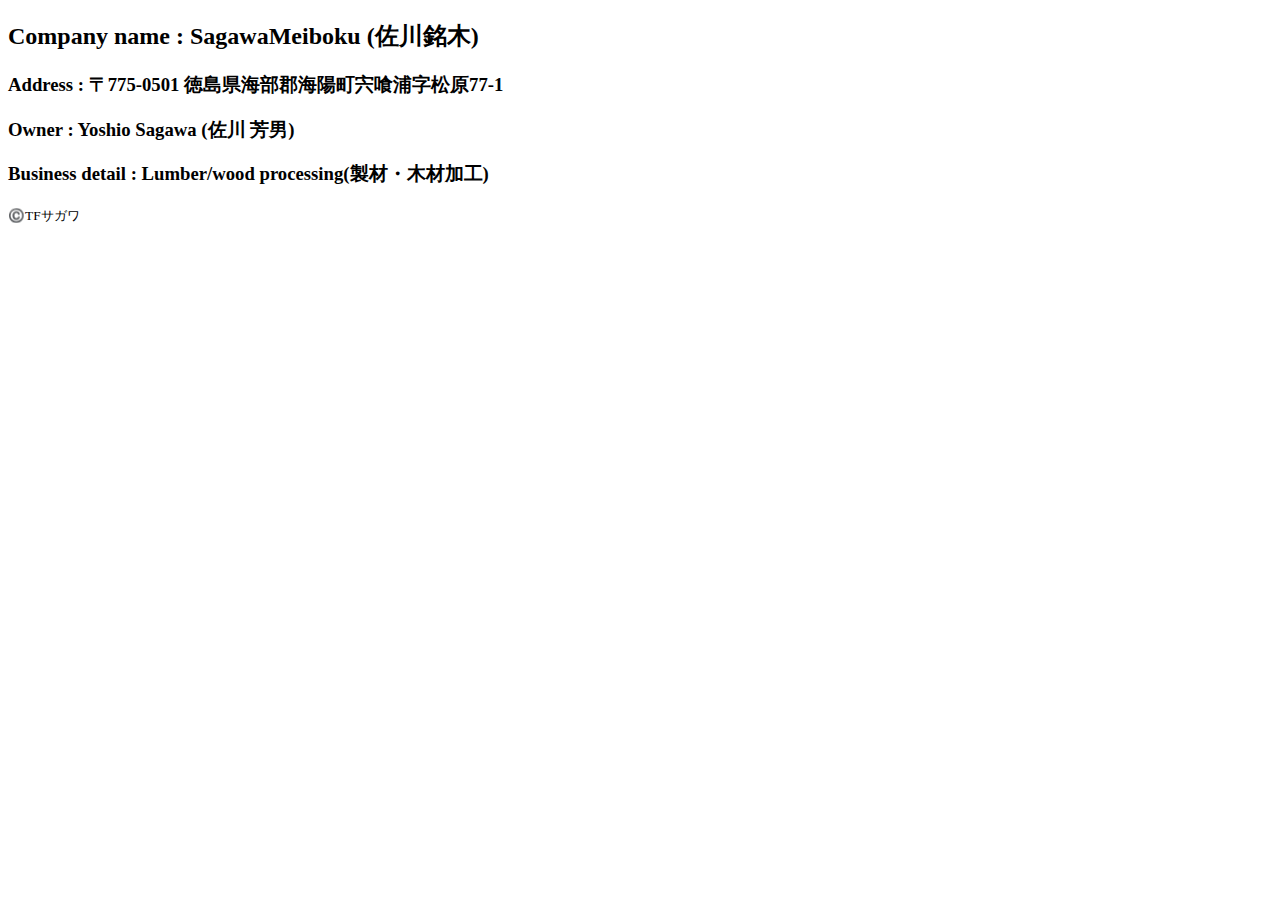
<file: index.html>
<!DOCTYPE html>
<html lag="jp">
    <head>
        <meta charset="UTF-8">
        <title>about</title>
        <meta name="viewport" content="width=device-width">
        <link rel="stylesheet" href="style.css"
        integrity="sha384-Vkoo8x4CGsO3+Hhxv8T/Q5PaXtkKtu6ug5TOeNV6gBiFeWPGFN9MuhOf23Q9Ifjh"
        crossorigin="anonymous"/>

    </head>
    <body>
                <h2><strong>Company name :</strong>    SagawaMeiboku (佐川銘木)</h2>
                <h3><strong>Address :</strong>         〒775-0501 徳島県海部郡海陽町宍喰浦字松原77-1</h3>
                <h3><strong>Owner :</strong>           Yoshio Sagawa (佐川 芳男)</h3>
                <h3><strong>Business detail :</strong> Lumber/wood processing(製材・木材加工)</h3>
        <footer>
            <small>
                ©️TFサガワ
            </small>
        </footer>
    </body>
</html>
</file>
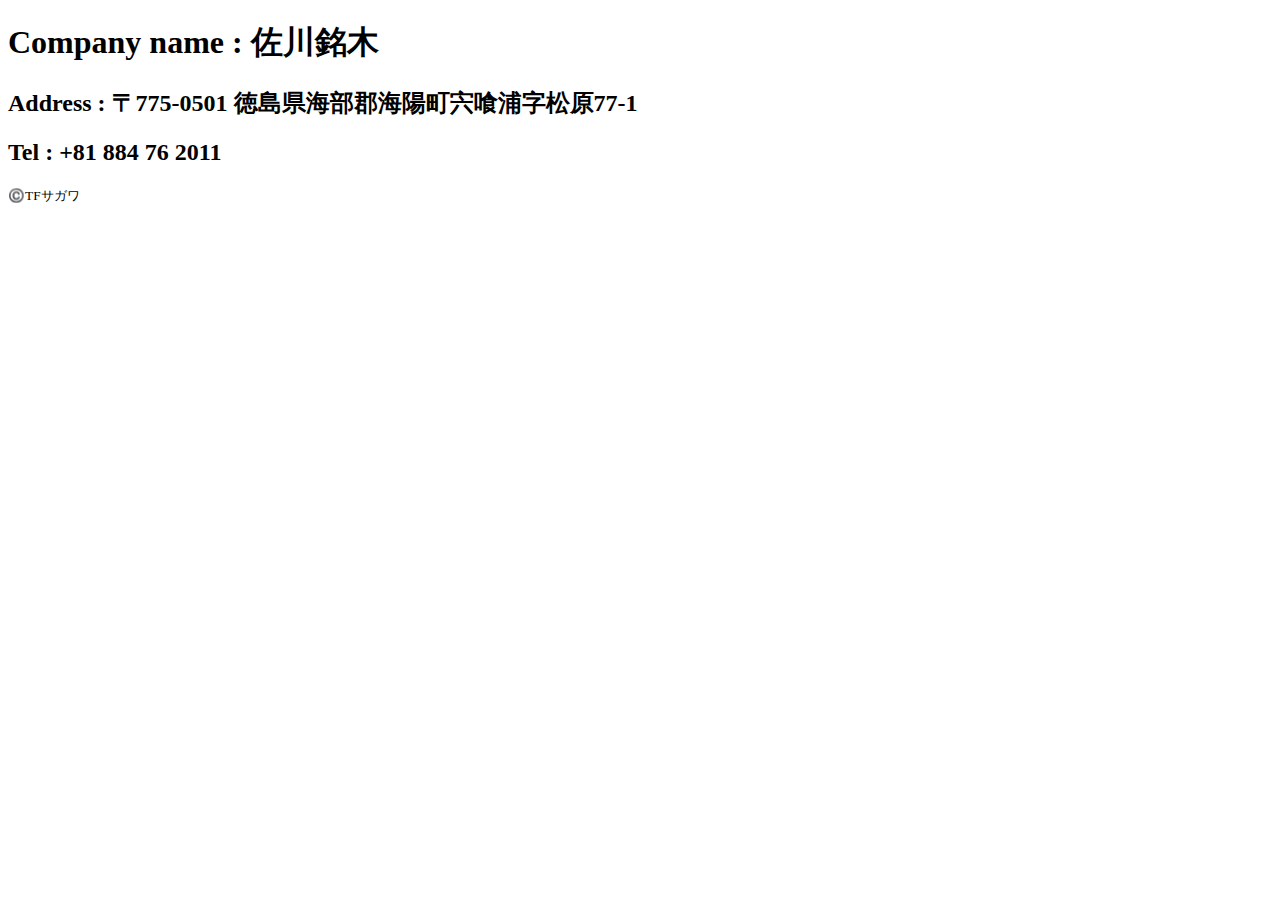
<file: contact.html>
<!DOCTYPE html>
<html lag="jp">
    <head>
        <meta charset="UTF-8">
        <title>ontact</title>
        <meta name="viewport" content="width=device-width">
        <link rel="stylesheet" href="style.css"
        integrity="sha384-Vkoo8x4CGsO3+Hhxv8T/Q5PaXtkKtu6ug5TOeNV6gBiFeWPGFN9MuhOf23Q9Ifjh"
        crossorigin="anonymous"/>

    </head>
    <body>
                <h1><strong>Company name :</strong>         佐川銘木</h1>
                <h2><strong>Address :</strong>              〒775-0501 徳島県海部郡海陽町宍喰浦字松原77-1</h2>
                <h2><strong>Tel :</strong>                  +81 884 76 2011 </h2>
                
        <footer>
            <small>
                ©️TFサガワ
            </small>
        </footer>
    </body>
</html>
</file>
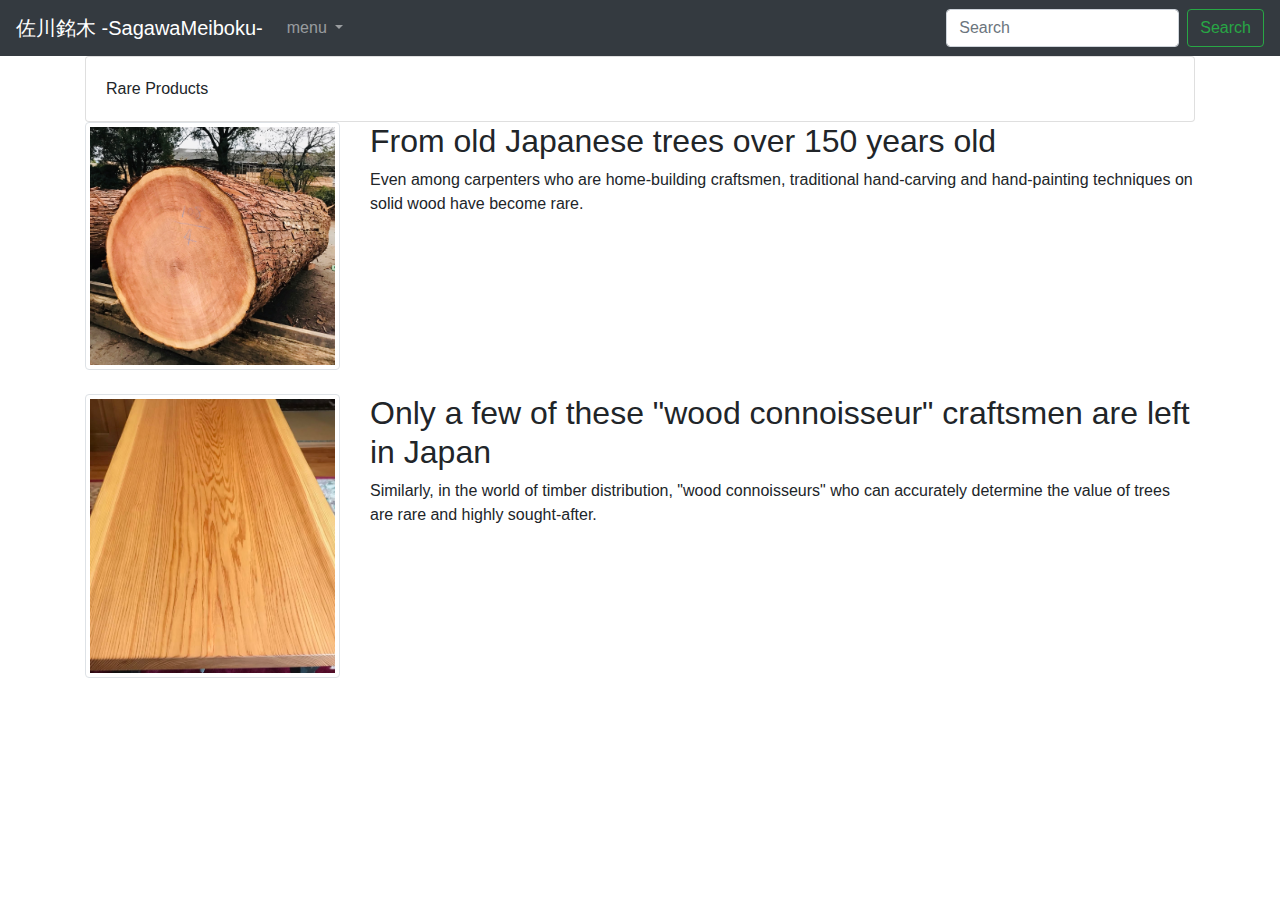
<file: main.html>
<!DOCTYPE html>
<html lang="jp">

<head>
  <meta charset="UTF-8">
  <meta name="viewport" content="width=device-width, initial-scale=1, shrink-to-fit=no">
  <title>SagawaMeiboku</title>

  <link
    rel="stylesheet"
    href="https://stackpath.bootstrapcdn.com/bootstrap/4.4.1/css/bootstrap.min.css"
    integrity="sha384-Vkoo8x4CGsO3+Hhxv8T/Q5PaXtkKtu6ug5TOeNV6gBiFeWPGFN9MuhOf23Q9Ifjh"
    crossorigin="anonymous"
  />
</head>
<body>
  <nav class="navbar navbar-expand-lg navbar-dark bg-dark">
    <a class="navbar-brand" href="#">佐川銘木 -SagawaMeiboku-</a>
    <button class="navbar-toggler" data-toggle="collapse" data-target="#navbarSupportedContent" aria-controls="navbarSupportedContent" aria-expanded="false" aria-label="Toggle navigation">
      <span class="navbar-toggler-icon"></span>
    </button>


    <div class="collapse navbar-collapse" id="navbarSupportedContent">
      <ul class="navbar-nav mr-auto">
        <li class="nav-item active">
        </li>

        <li class="nav-item dropdown">
          <a class="nav-link dropdown-toggle" href="#" id="navbarDropdown" role="button" data-toggle="dropdown" aria-haspopup="true" aria-expanded="false">
            menu
          </a>
          <div class="dropdown-menu" aria-labelledby="navbarDropdown">
            <a class="dropdown-item" href="index.html">about</a>
            <a class="dropdown-item" href="portfolio.html">online shop</a>
            <div class="dropdown-divider"></div>
            <a class="dropdown-item" href="contact.html">contact</a>
          </div>
        </li>

      </ul>
      <form class="form-inline my-2 my-lg-0">
        <input class="form-control mr-sm-2" type="search" placeholder="Search" aria-label="Search">
        <button class="btn btn-outline-success my-2 my-sm-0" type="submit">Search</button>
      </form>
    </div>
  </nav>

  <div class="container">
    <div class="row">
      <div class="col-lg-12">
        <div class="card">
          <div class="card-body">
            Rare Products
          </div>
        </div>
      </div>
    </div>

    <div class="row">
      <div class="col-lg-3">
        <img class="img img-thumbnail" src="Assets/IMG_8132.JPG">
      </div>
      <div class="col-lg-9">
        <h2>From old Japanese trees over 150 years old</h2>
        <p>Even among carpenters who are home-building craftsmen, traditional hand-carving and hand-painting techniques on solid wood have become rare.</p>
      </div>
    </div>

    <br>
    <div class="row">
      <div class="col-lg-3">
        <img class="img img-thumbnail" src="Assets/IMG_8135.JPG">
      </div>
      <div class="col-lg-9">
        <h2>Only a few of these "wood connoisseur" craftsmen are left in Japan</h2>
        <p>Similarly, in the world of timber distribution, "wood connoisseurs" who can accurately determine the value of trees are rare and highly sought-after.</p>
      </div>
    </div>
    
    <br>
  </div>

  <script
    src="https://code.jquery.com/jquery-3.4.1.slim.min.js"
    integrity="sha384-J6qa4849blE2+poT4WnyKhv5vZF5SrPo0iEjwBvKU7imGFAV0wwj1yYfoRSJoZ+n"
    crossorigin="anonymous"
  ></script>
  <script
    src="https://cdn.jsdelivr.net/npm/popper.js@1.16.0/dist/umd/popper.min.js"
    integrity="sha384-Q6E9RHvbIyZFJoft+2mJbHaEWldlvI9IOYy5n3zV9zzTtmI3UksdQRVvoxMfooAo"
    crossorigin="anonymous"
  ></script>
  <script
    src="https://stackpath.bootstrapcdn.com/bootstrap/4.4.1/js/bootstrap.min.js"
    integrity="sha384-wfSDF2E50Y2D1uUdj0O3uMBJnjuUD4Ih7YwaYd1iqfktj0Uod8GCExl3Og8ifwB6"
    crossorigin="anonymous"
  ></script>
</body>

</html>
</file>
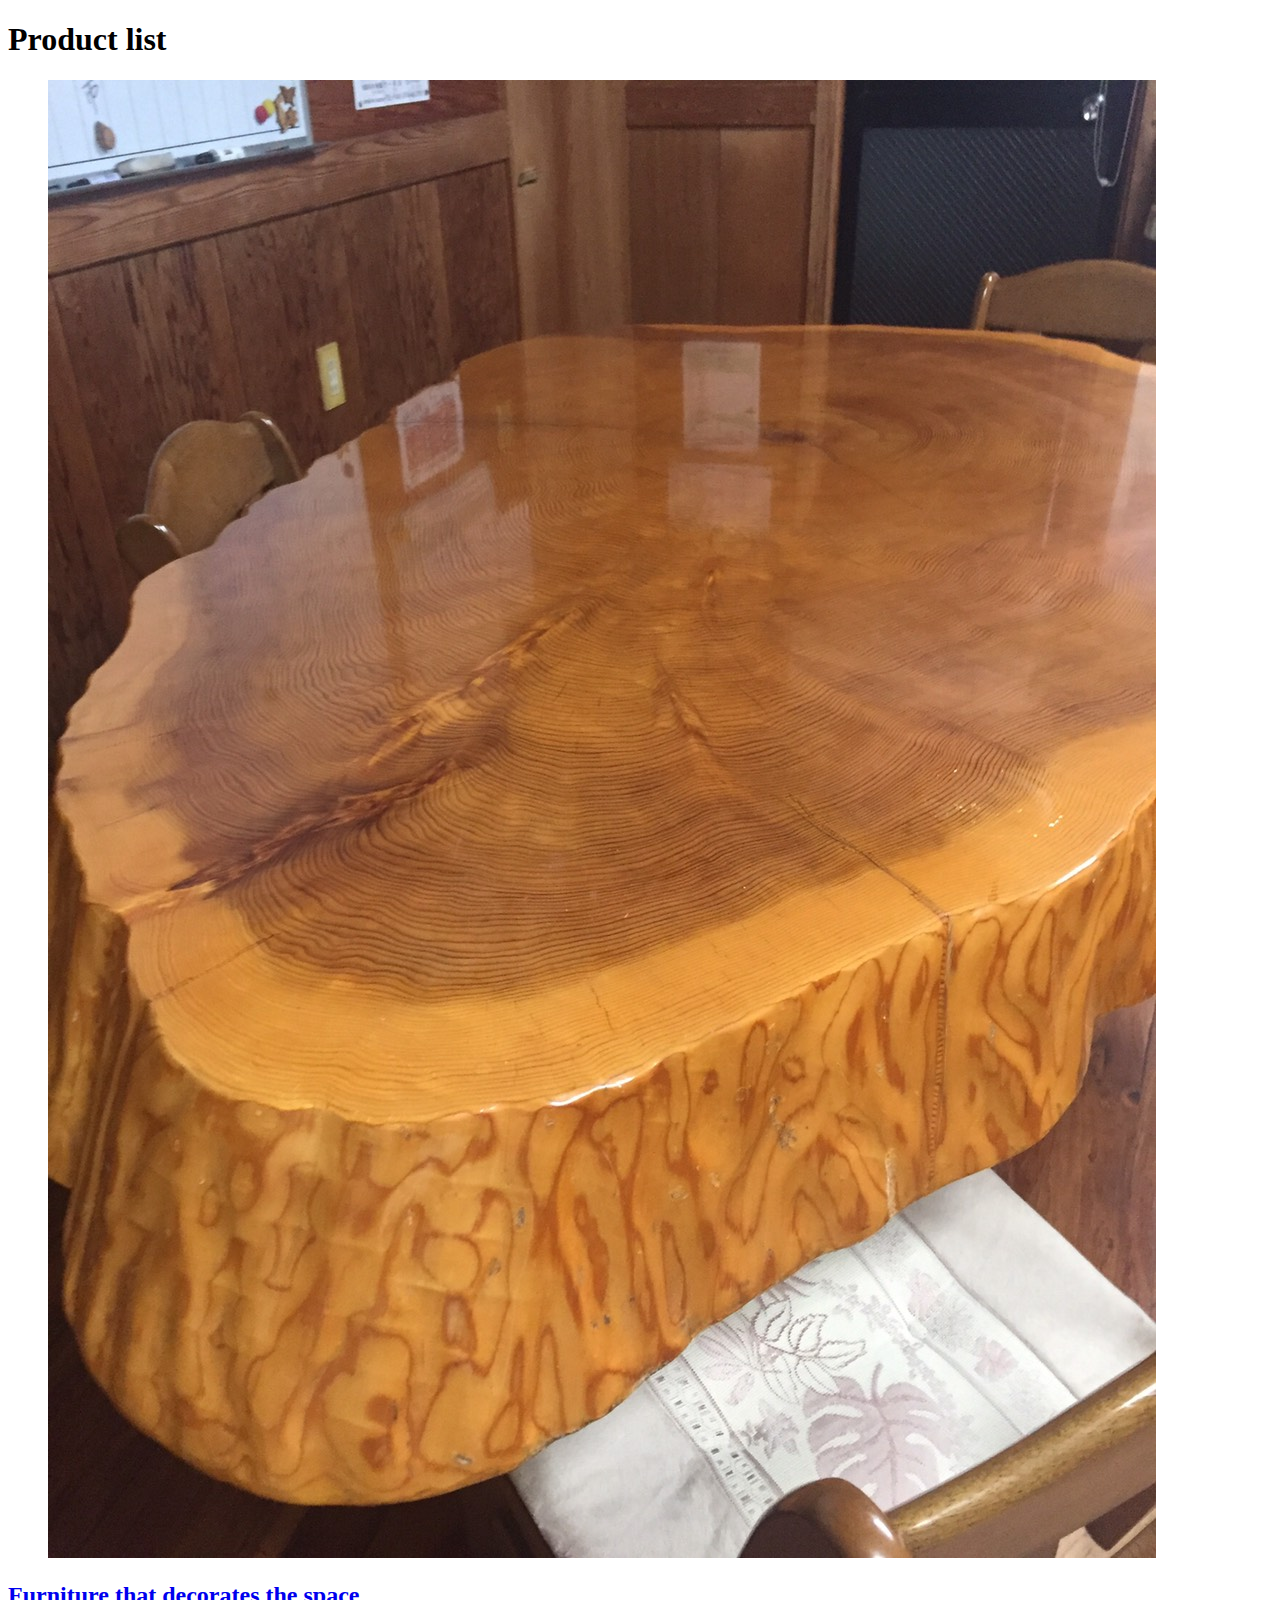
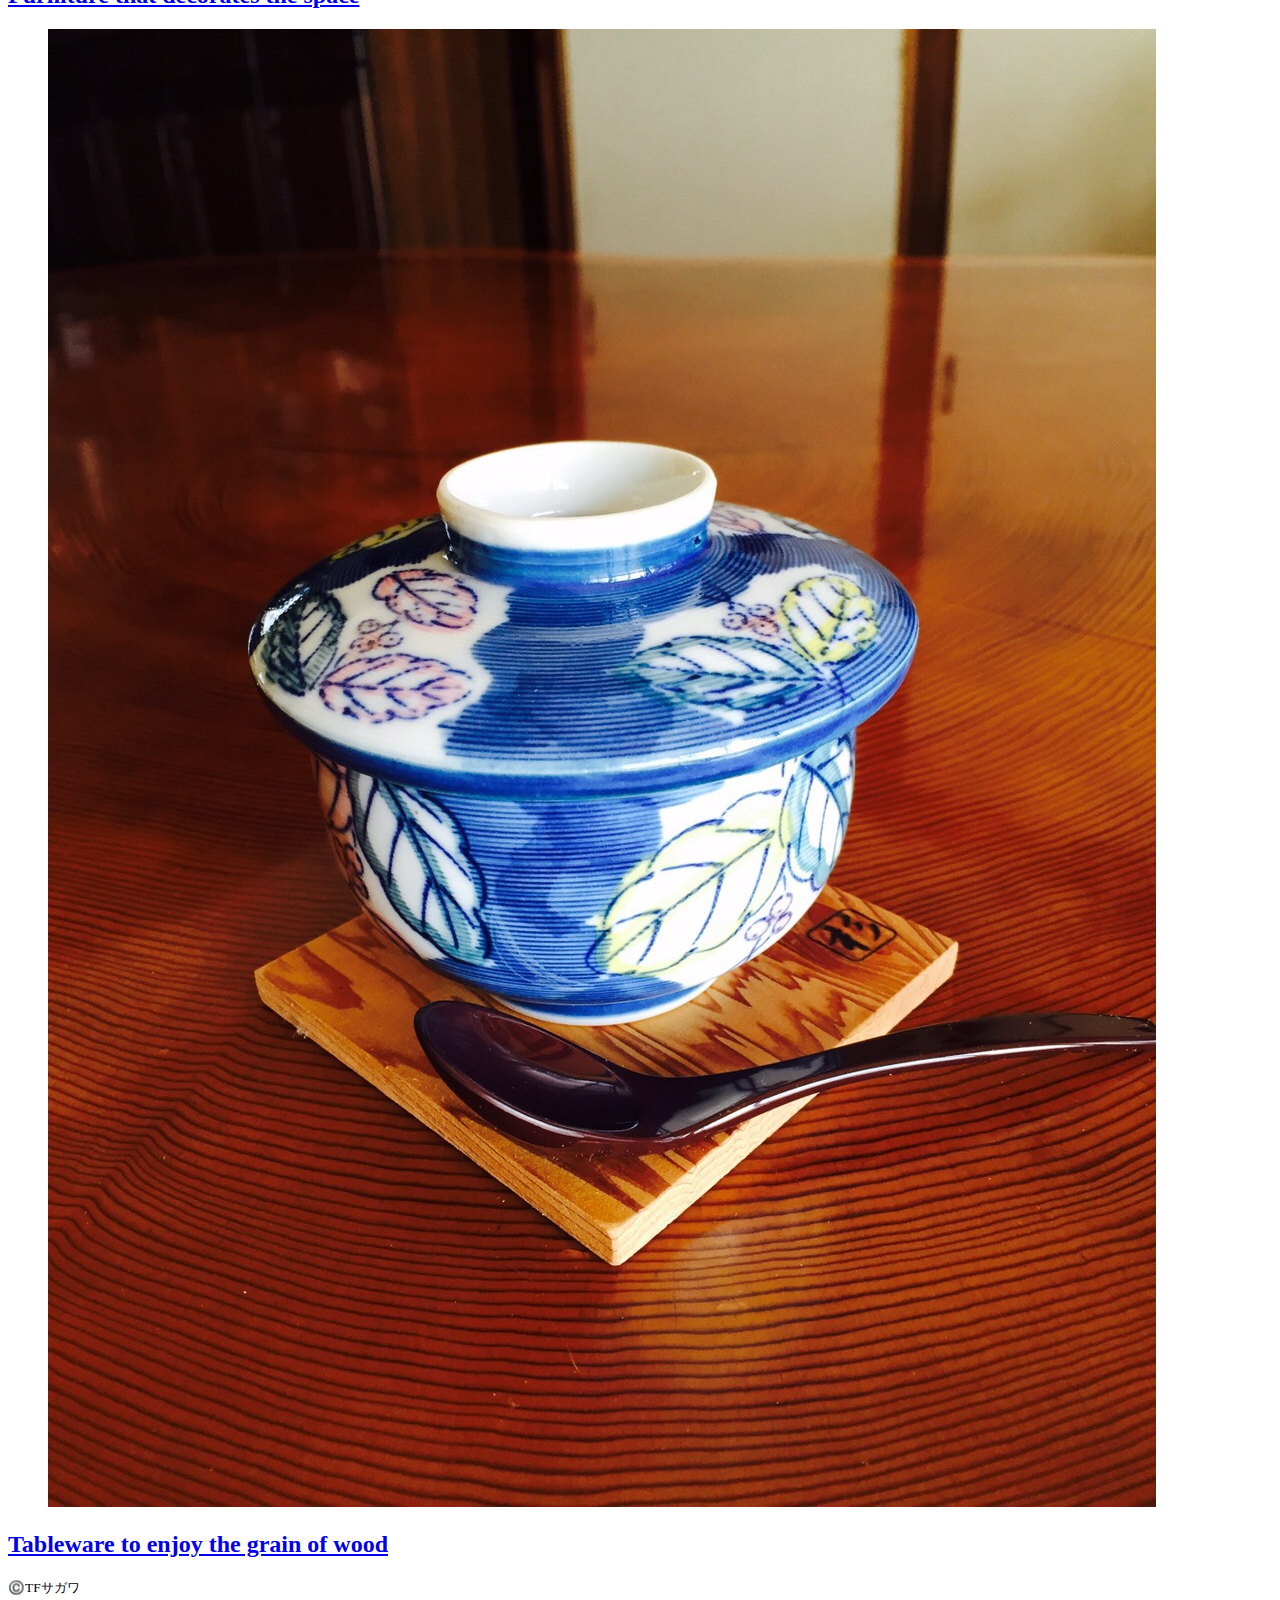
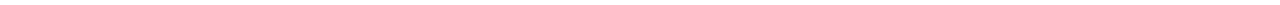
<file: portfolio.html>
<!DOCTYPE html>
<html lag="jp">
    <head>
        <meta charset="UTF-8">
        <title>Product list</title>
        <meta name="viewport" content="width=device-width">
        <link rel="stylesheet" href="style.css"
        integrity="sha384-Vkoo8x4CGsO3+Hhxv8T/Q5PaXtkKtu6ug5TOeNV6gBiFeWPGFN9MuhOf23Q9Ifjh"
        crossorigin="anonymous"/>

    </head>

    <body>
        <h1>Product list</h1>
        <section>
            <article>
                <a href="post01.html">
                    <figure><img src="Assets/IMG_8254.JPG" alt="家具"></figure>
                    <h2>Furniture that decorates the space</h2>
                </a>
            </article>
            <article>
                <a href="post02.html">
                    <figure><img src="Assets/IMG_8243.JPG" alt="食器"></figure>
                    <h2>Tableware to enjoy the grain of wood</h2>
                </a>
            </article>

        </section>
        <footer>
            <small>
                ©️TFサガワ
            </small>
        </footer>
    </body>



</html>
</file>
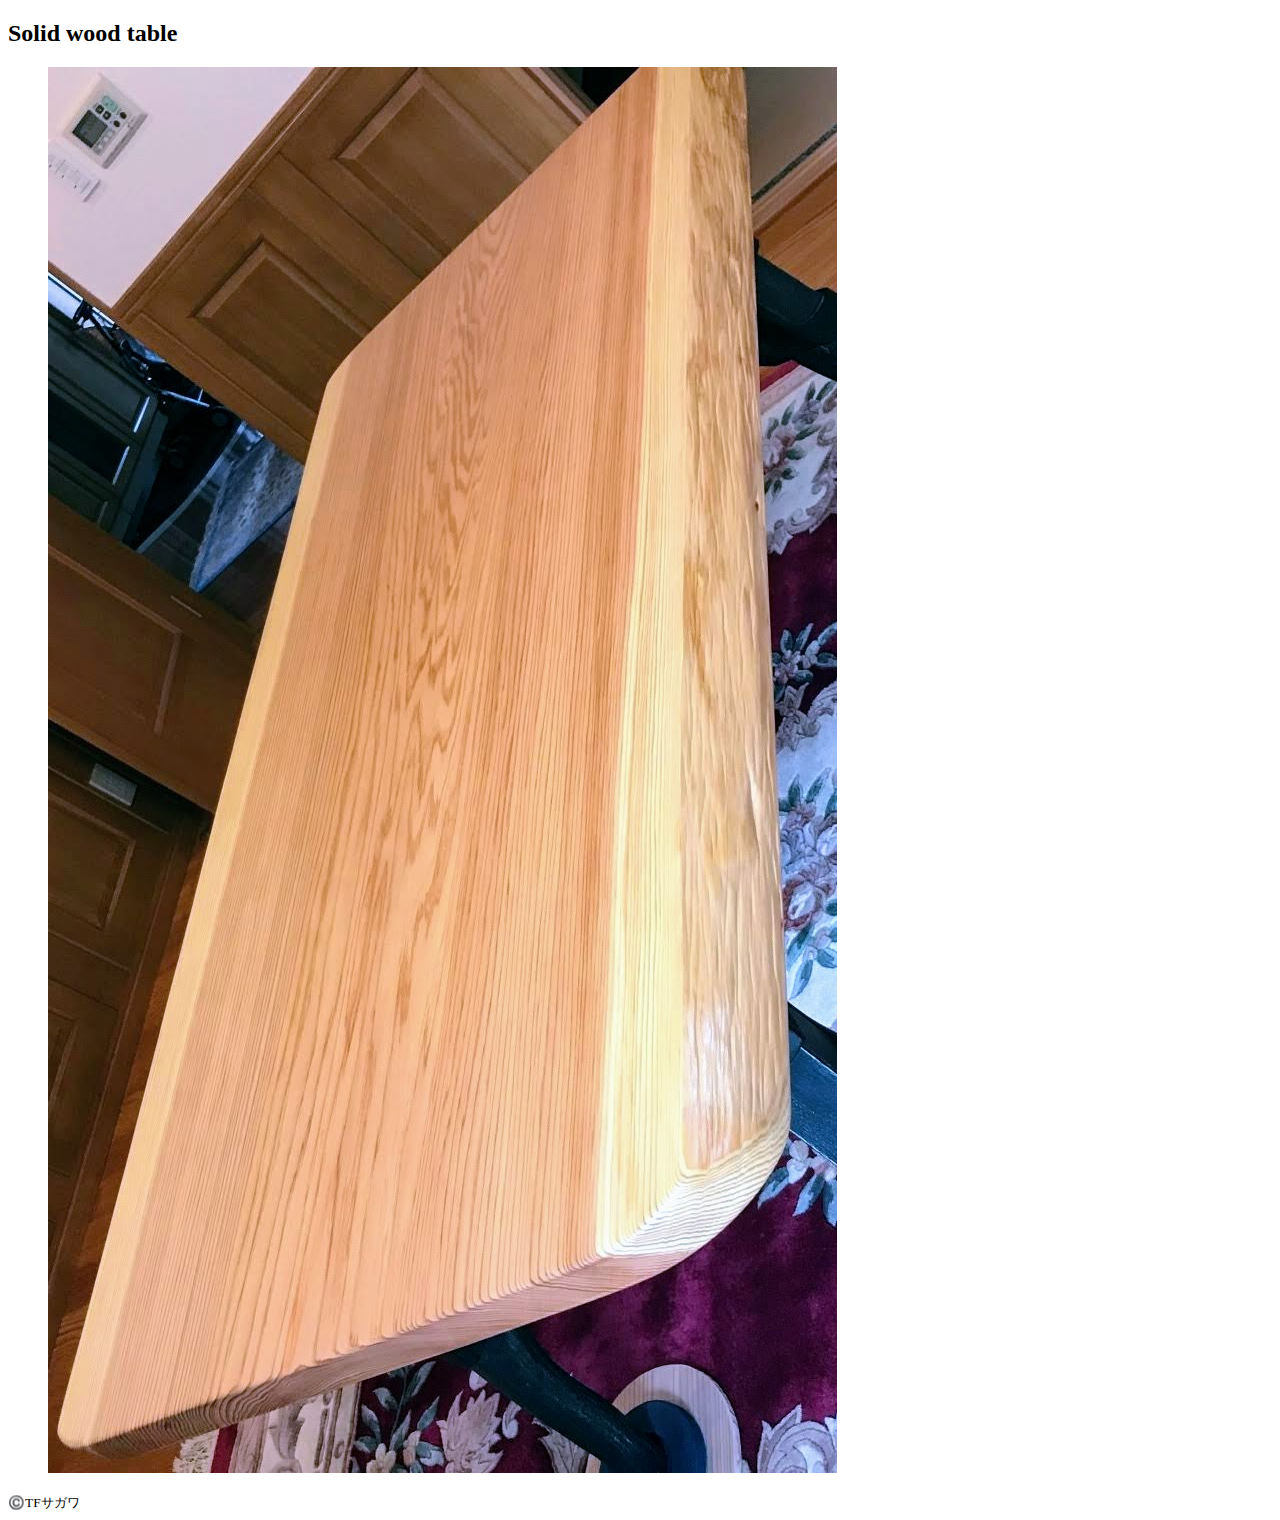
<file: post01.html>
<!DOCTYPE html>
<html lag="jp">
    <head>
        <meta charset="UTF-8">
        <title>銘木1-1</title>
        <meta name="viewport" content="width=device-width">
        <link rel="stylesheet" href="style.css"
        integrity="sha384-Vkoo8x4CGsO3+Hhxv8T/Q5PaXtkKtu6ug5TOeNV6gBiFeWPGFN9MuhOf23Q9Ifjh"
        crossorigin="anonymous"/>
    </head>

    <body>
        <section>
            <article>
                    <h2>Solid wood table</h2>
                    <figure><img src="Assets/IMG_8137.JPG" alt=""></figure>
            </article>
        </section>
        <footer>
            <small>
                ©️TFサガワ
            </small>
        </footer>
    </body>
</html>
</file>
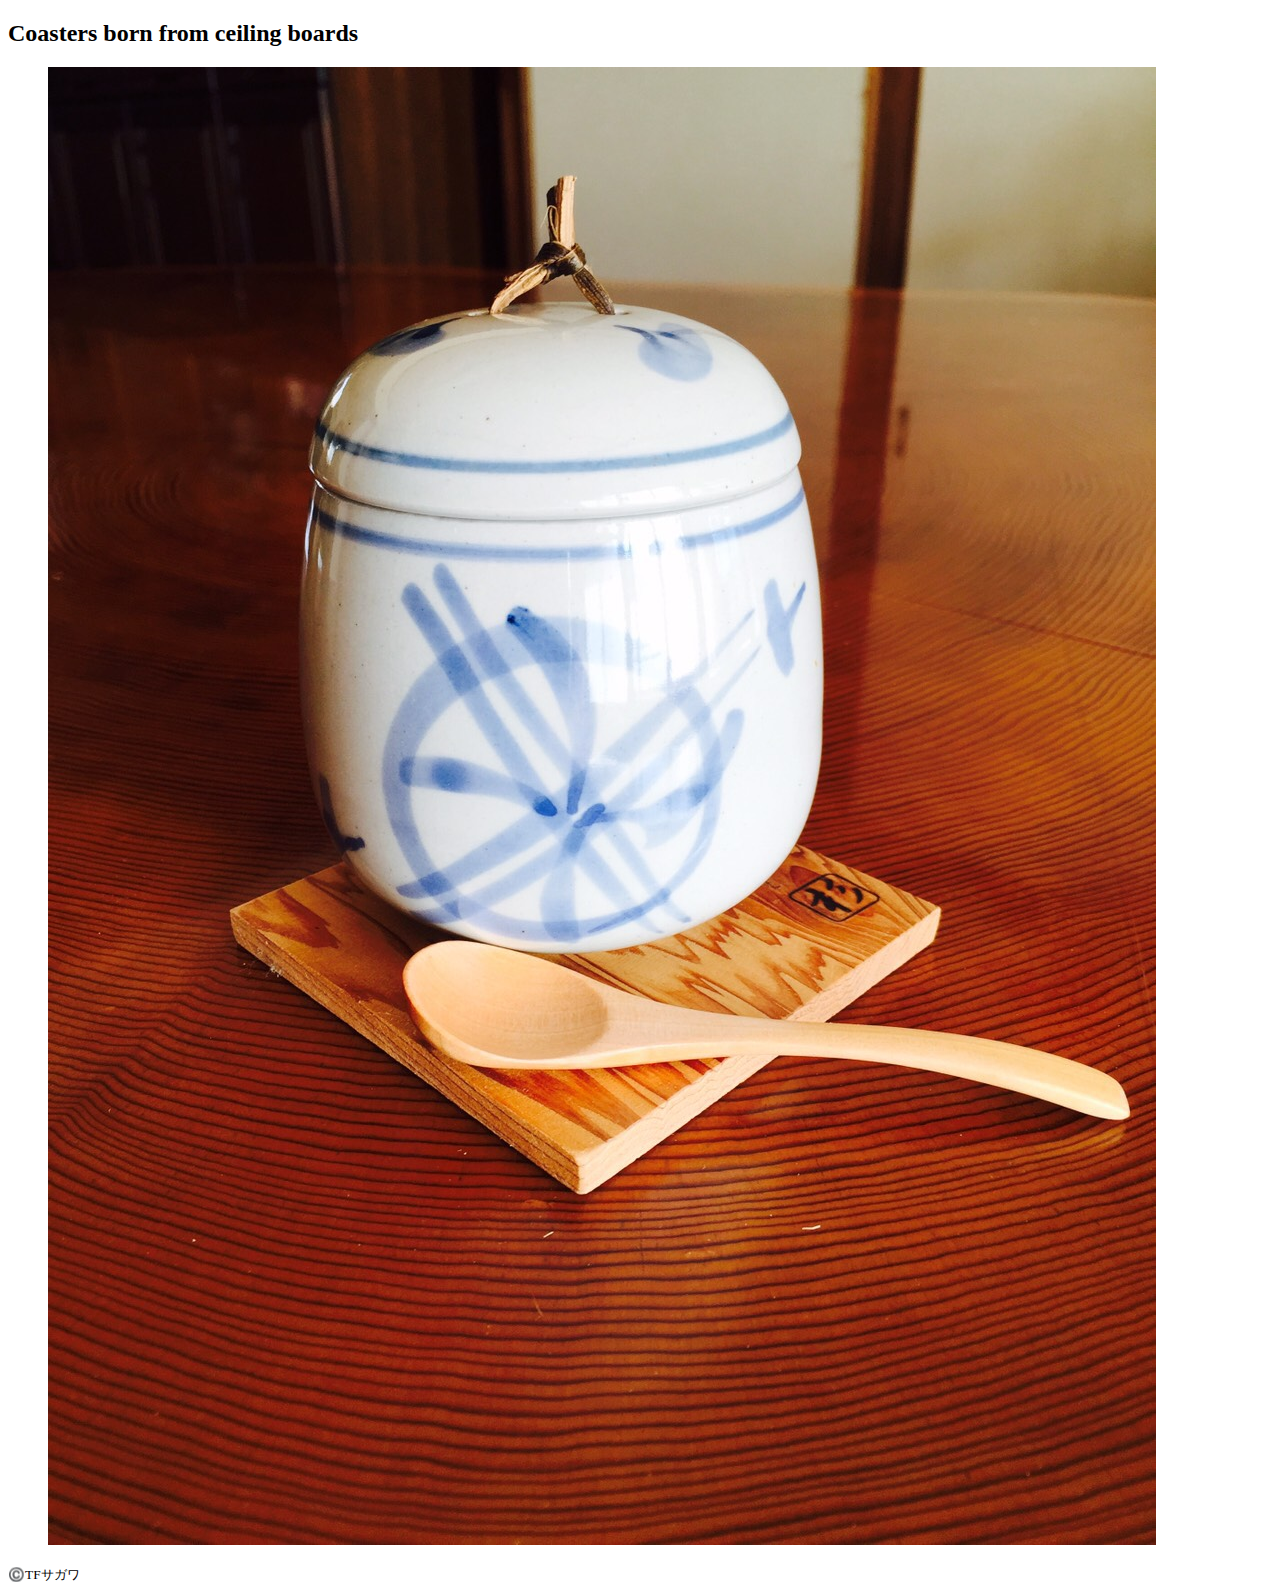
<file: post02.html>
<!DOCTYPE html>
<html lag="jp">
    <head>
        <meta charset="UTF-8">
        <title>銘木1-2</title>
        <meta name="viewport" content="width=device-width">
        <link rel="stylesheet" href="style.css"
        integrity="sha384-Vkoo8x4CGsO3+Hhxv8T/Q5PaXtkKtu6ug5TOeNV6gBiFeWPGFN9MuhOf23Q9Ifjh"
        crossorigin="anonymous"/>
    </head>

    <body>
        <section>
            <article>
                    <h2>Coasters born from ceiling boards</h2>
                    <figure><img src="Assets/IMG_8246.JPG" alt=""></figure>
            </article>
        </section>
        <footer>
            <small>
                ©️TFサガワ
            </small>
        </footer>
    </body>
</html>
</file>
<file: style.css>
/* ファイルのエンコードの種類を指定 */
@charset "UTF-8";

/* 基本設定 */
*{
    margin: 0;
}

/* セレクタ、プロパティ、値 */
img{
    width: 20%;
    height: 20%;
    /* color: red;
    font-size: 0.8em;
    background-color: rgba(255, 0, 140, 0.842); */
}

article img{
    width: 20%;
    height: 20%;
    /* color: red;
    font-size: 0.8em;
    background-color: rgba(255, 0, 140, 0.842); */
}
</file>
